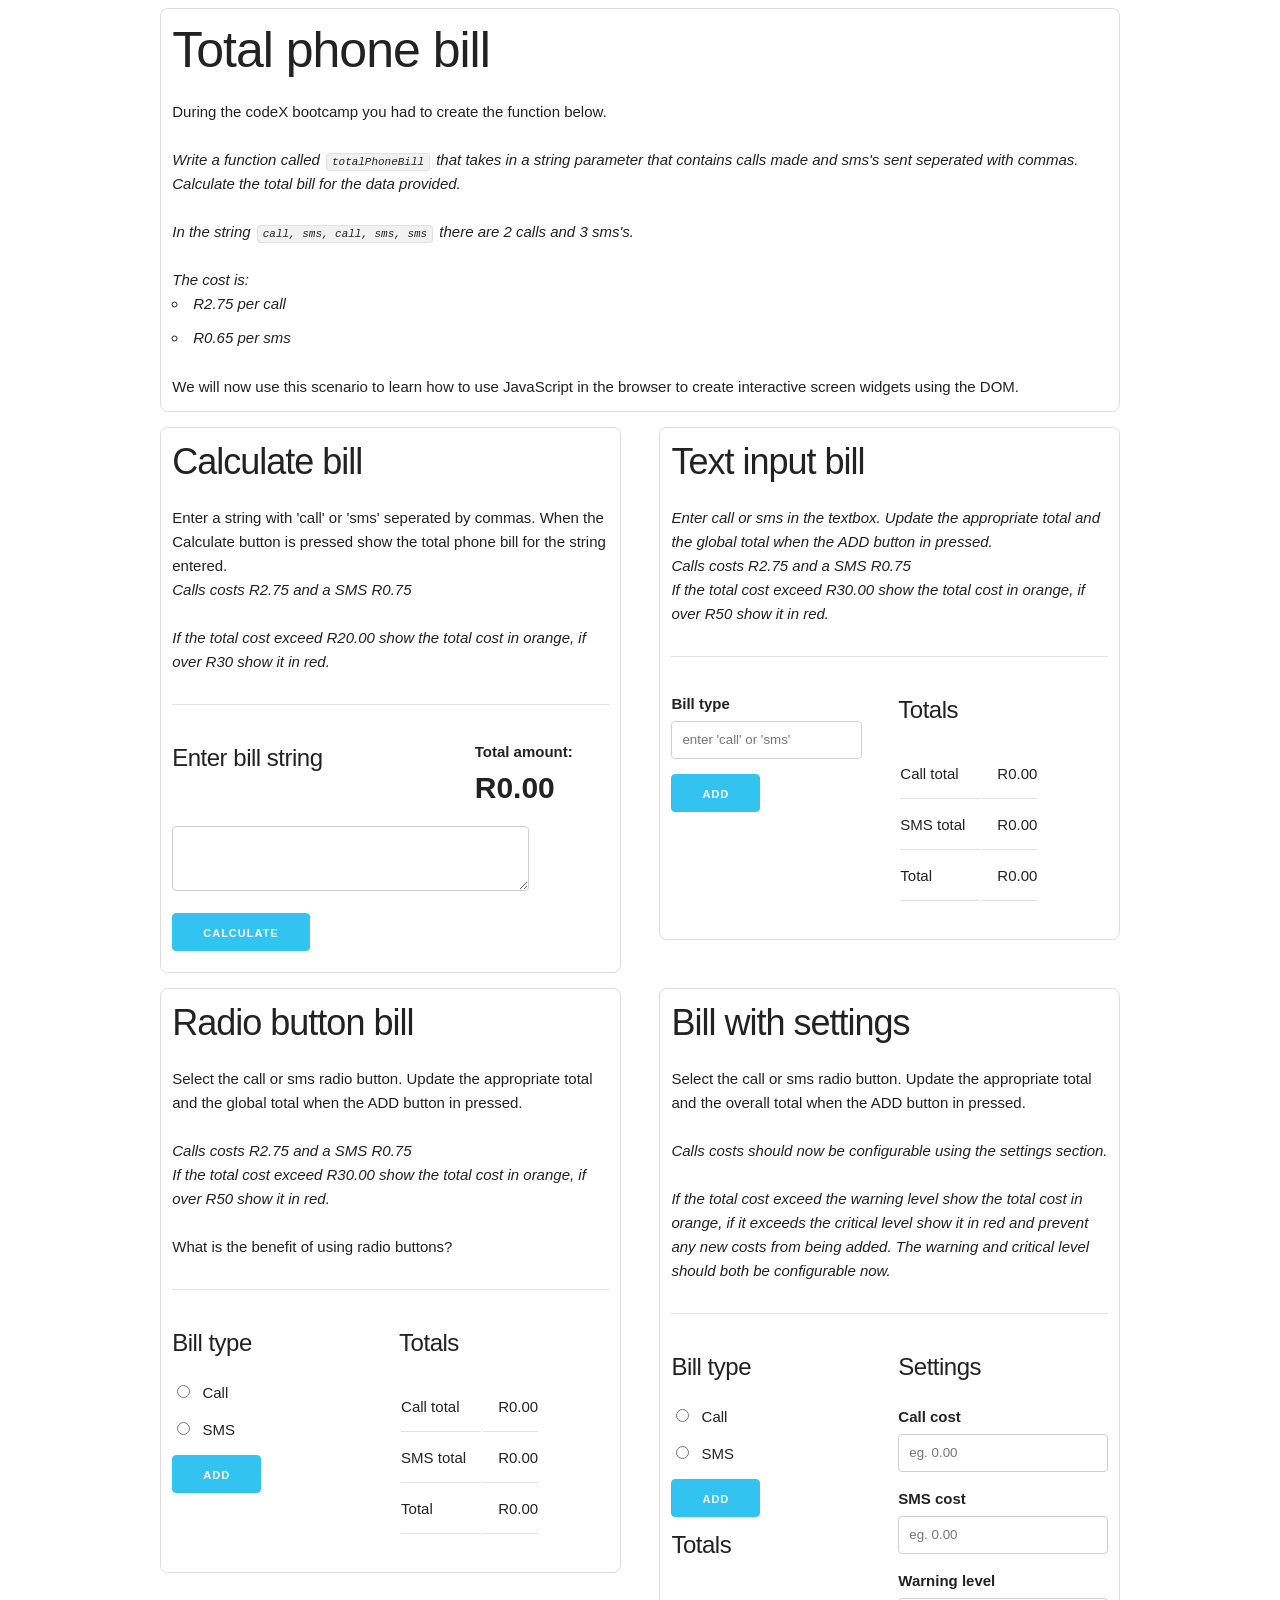
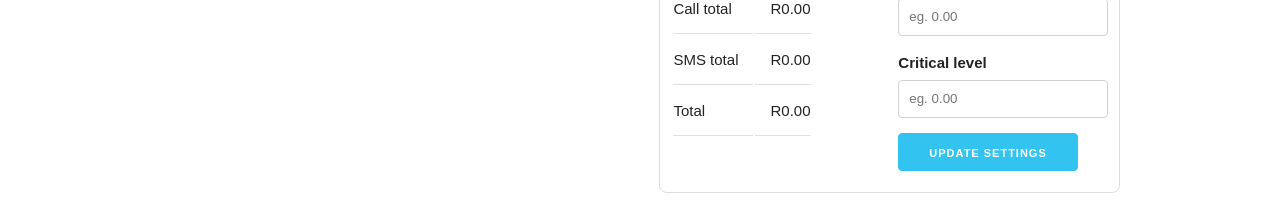
<file: index.html>
<!DOCTYPE html>
<html>

<head>
  <meta charset="utf-8">
  <title></title>
  <link rel="stylesheet" href="css/skeleton.css">
  <link rel="stylesheet" href="css/style.css">
</head>

<body>
  <div class="container">
    <div class="row">
      <div class="twelve columns box">
        <h1>Total phone bill</h1>

        <div class="">
          During the codeX bootcamp you had to create the function below.
        </div>

        <br>

        <div class="">
          <i>Write a function called <code>totalPhoneBill</code> that takes in a string parameter that contains calls
            made and sms's sent seperated with commas. Calculate the total bill for the data provided.
            <br><br>
            In the string <code>call, sms, call, sms, sms</code> there are 2 calls and 3 sms's.
            <br>
            <br>
            The cost is:
            <ul>
              <li>R2.75 per call</li>
              <li>R0.65 per sms</li>
            </ul>

          </i>
        </div>

        <div class="">
          We will now use this scenario to learn how to use JavaScript in the browser to create interactive screen
          widgets using the DOM.
        </div>
      </div>
    </div>
    <div class="row">
      <div class="six columns box">
        <h3>Calculate bill</h3>
        Enter a string with 'call' or 'sms' seperated by commas. When the Calculate button is pressed show the total
        phone bill for the string entered.

        <div class="">
          <i>Calls costs R2.75 and a SMS R0.75</i>
        </div>
        <br>
        <div class="">
          <i>If the total cost exceed R20.00 show the total cost in orange, if over R30 show it in red.</i>
        </div>

        <hr>

        <!-- billString calculateBtn billTotal -->

        <div class="row">
          <div class="eight columns">
            <h5>Enter bill string</h5>
            <textarea name="name" rows="40" cols="40" class="billString" class="billString" style="margin-top: 30px;"></textarea>
            <button class="button-primary calculateBtn" on type="button" name="button">Calculate</button>
          </div>
          <div class="four columns" style="margin-bottom: 20px;">
            <strong>Total amount:</strong>
            <span class="total ">R<span class="billTotal" style="margin-bottom: 50px;">0.00</span> </span>
          </div>
        </div>
      </div>
      <div class="six columns box">
        <h3>Text input bill</h3>

        <div class="">
          <i>Enter call or sms in the textbox. Update the appropriate total and the global total when the ADD button in
            pressed.</i>
        </div>
        <div class="">
          <i>Calls costs R2.75 and a SMS R0.75</i>
        </div>

        <div class="">
          <i>If the total cost exceed R30.00 show the total cost in orange, if over R50 show it in red.</i>
        </div>

        <hr>

        <div class="row">
          <div class="six columns">

            <label for="">Bill type</label>
            <input type="text" name="" value="" placeholder="enter 'call' or 'sms' " class="billTypeText">
            <button class="button-primary addToBillBtn" type="button" name="button">Add</button>
          </div>
          <div class="six columns">
            <h5>Totals</h5>
            <table>
              <tr>
                <td>Call total</td>
                <td>R<span class="callTotalOne">0.00</span></td>
              </tr>
              <tr>
                <td>SMS total</td>
                <td>R<span class="smsTotalOne">0.00</span></td>
              </tr>
              <tr>
                <td>Total</td>
                <td class="red">R<span class="totalOne">0.00</span></td>
              </tr>
            </table>
          </div>
        </div>
      </div>

    </div>
    <div class="row">
      <div class="six columns box">
        <h3>Radio button bill</h3>

        <div class="">
          Select the call or sms radio button. Update the appropriate total and the global total when the ADD button in
          pressed.
        </div>
        <br>
        <div class="">
          <i>Calls costs R2.75 and a SMS R0.75</i>
        </div>

        <div class="">
          <i>If the total cost exceed R30.00 show the total cost in orange, if over R50 show it in red.</i>
        </div>
        <br>
        <div class="">
          What is the benefit of using radio buttons?
        </div>

        <hr>

        <div class="row">
          <div class="six columns">
            <h5>Bill type</h5>
            <label class="">
              <input type="radio" name="billItemType" class="billItemTypeRadio" value="call">
              <span class="label-body">Call</span>
            </label>
            <label class="">
              <input type="radio" name="billItemType" class="billItemTypeRadio" value="sms">
              <span class="label-body">SMS</span>
            </label>
            <button class="button-primary radioBillAddBtn" type="button" name="button">Add</button>
          </div>
          <div class="six columns">
            <h5>Totals</h5>
            <table>
              <tr>
                <td>Call total</td>
                <td>R<span class="callTotalTwo">0.00</span></td>
              </tr>
              <tr>
                <td>SMS total</td>
                <td>R<span class="smsTotalTwo">0.00</span></td>
              </tr>
              <tr>
                <td>Total</td>
                <td class="orange">R<span class="totalTwo">0.00</span></td>
              </tr>
            </table>
          </div>
        </div>
      </div>
      <div class="six columns box">
        <h3>Bill with settings</h3>
        <div class="">
          Select the call or sms radio button. Update the appropriate total and the overall total when the ADD button in
          pressed.
        </div>
        <br>
        <div class="">
          <i>Calls costs should now be configurable using the settings section.</i>
        </div>
        <br>
        <div class="">
          <i>If the total cost exceed the warning level show the total cost in orange, if it exceeds the critical level
            show it in red and prevent any new costs from being added. The warning and critical level should both be
            configurable now.</i>
        </div>

        <hr>

        <div class="row">

          <div class="six columns">
            <h5>Bill type</h5>
            <label class="">
              <input type="radio" name="billItemTypeWithSettings" class="billItemTypeWithSettings" value="call">
              <span class="label-body">Call</span>
            </label>
            <label class="">
              <input type="radio" name="billItemTypeWithSettings" class="billItemTypeWithSettings" value="sms">
              <span class="label-body">SMS</span>
            </label>
            <button class="button-primary setting" type="button" name="button">Add</button>

            <h5>Totals</h5>
            <table>
              <tr>
                <td>Call total</td>
                <td>R<span class="callTotalSettings">0.00</span> </td>
              </tr>
              <tr>
                <td>SMS total</td>
                <td>R<span class="smsTotalSettings">0.00</span> </td>
              </tr>
              <tr>
                <td>Total</td>
                <td> R<span class="totalSettings">0.00</span> </td>
              </tr>
            </table>

          </div>
          <div class="six columns">
            <h5>Settings</h5>
            <label for="exampleEmailInput">Call cost</label>
            <input class="u-full-width callCostSetting" type="number" placeholder="eg. 0.00">
            <label for="exampleEmailInput">SMS cost</label>
            <input class="u-full-width smsCostSetting" type="number" placeholder="eg. 0.00">
            <label for="">Warning level</label>
            <input class="u-full-width warningLevelSetting " type="number" placeholder="eg. 0.00" class="warningLevel">
            <label for="">Critical level</label>
            <input class="u-full-width criticalLevelSetting" type="number" placeholder="eg. 0.00">
            <button class="button-primary updateSettings" type="button" name="button">Update settings</button>

          </div>
        </div>
      </div>
    </div>
  </div>
  
 <!-- <script src="calculatebill.fact.js" charset="utf-8">  </script> -->
 <script src="settingbill.fact.js" charset="utf-8"></script>
  <script src="js/calculate-bill.js" charset="utf-8">  </script>
  <script src="js/text-bill.js" charset="utf-8"></script>
  <script src="js/radio-bill.js" charset="utf-8"></script>
  <script src="js/settings-bill.js" charset="utf-8"></script> 

</body>

</html>
</file>
<file: css/skeleton.css>
/*
* Skeleton V2.0.4
* Copyright 2014, Dave Gamache
* www.getskeleton.com
* Free to use under the MIT license.
* http://www.opensource.org/licenses/mit-license.php
* 12/29/2014
*/


/* Table of contents
––––––––––––––––––––––––––––––––––––––––––––––––––
- Grid
- Base Styles
- Typography
- Links
- Buttons
- Forms
- Lists
- Code
- Tables
- Spacing
- Utilities
- Clearing
- Media Queries
*/


/* Grid
–––––––––––––––––––––––––––––––––––––––––––––––––– */
.container {
  position: relative;
  width: 100%;
  max-width: 960px;
  margin: 0 auto;
  padding: 0 20px;
  box-sizing: border-box; }
.column,
.columns {
  width: 100%;
  float: left;
  box-sizing: border-box; }

/* For devices larger than 400px */
@media (min-width: 400px) {
  .container {
    width: 85%;
    padding: 0; }
}

/* For devices larger than 550px */
@media (min-width: 550px) {
  .container {
    width: 80%; }
  .column,
  .columns {
    margin-left: 4%; }
  .column:first-child,
  .columns:first-child {
    margin-left: 0; }

  .one.column,
  .one.columns                    { width: 4.66666666667%; }
  .two.columns                    { width: 13.3333333333%; }
  .three.columns                  { width: 22%;            }
  .four.columns                   { width: 30.6666666667%; }
  .five.columns                   { width: 39.3333333333%; }
  .six.columns                    { width: 48%;            }
  .seven.columns                  { width: 56.6666666667%; }
  .eight.columns                  { width: 65.3333333333%; }
  .nine.columns                   { width: 74.0%;          }
  .ten.columns                    { width: 82.6666666667%; }
  .eleven.columns                 { width: 91.3333333333%; }
  .twelve.columns                 { width: 100%; margin-left: 0; }

  .one-third.column               { width: 30.6666666667%; }
  .two-thirds.column              { width: 65.3333333333%; }

  .one-half.column                { width: 48%; }

  /* Offsets */
  .offset-by-one.column,
  .offset-by-one.columns          { margin-left: 8.66666666667%; }
  .offset-by-two.column,
  .offset-by-two.columns          { margin-left: 17.3333333333%; }
  .offset-by-three.column,
  .offset-by-three.columns        { margin-left: 26%;            }
  .offset-by-four.column,
  .offset-by-four.columns         { margin-left: 34.6666666667%; }
  .offset-by-five.column,
  .offset-by-five.columns         { margin-left: 43.3333333333%; }
  .offset-by-six.column,
  .offset-by-six.columns          { margin-left: 52%;            }
  .offset-by-seven.column,
  .offset-by-seven.columns        { margin-left: 60.6666666667%; }
  .offset-by-eight.column,
  .offset-by-eight.columns        { margin-left: 69.3333333333%; }
  .offset-by-nine.column,
  .offset-by-nine.columns         { margin-left: 78.0%;          }
  .offset-by-ten.column,
  .offset-by-ten.columns          { margin-left: 86.6666666667%; }
  .offset-by-eleven.column,
  .offset-by-eleven.columns       { margin-left: 95.3333333333%; }

  .offset-by-one-third.column,
  .offset-by-one-third.columns    { margin-left: 34.6666666667%; }
  .offset-by-two-thirds.column,
  .offset-by-two-thirds.columns   { margin-left: 69.3333333333%; }

  .offset-by-one-half.column,
  .offset-by-one-half.columns     { margin-left: 52%; }

}


/* Base Styles
–––––––––––––––––––––––––––––––––––––––––––––––––– */
/* NOTE
html is set to 62.5% so that all the REM measurements throughout Skeleton
are based on 10px sizing. So basically 1.5rem = 15px :) */
html {
  font-size: 62.5%; }
body {
  font-size: 1.5em; /* currently ems cause chrome bug misinterpreting rems on body element */
  line-height: 1.6;
  font-weight: 400;
  font-family: "Raleway", "HelveticaNeue", "Helvetica Neue", Helvetica, Arial, sans-serif;
  color: #222; }


/* Typography
–––––––––––––––––––––––––––––––––––––––––––––––––– */
h1, h2, h3, h4, h5, h6 {
  margin-top: 0;
  margin-bottom: 2rem;
  font-weight: 300; }
h1 { font-size: 4.0rem; line-height: 1.2;  letter-spacing: -.1rem;}
h2 { font-size: 3.6rem; line-height: 1.25; letter-spacing: -.1rem; }
h3 { font-size: 3.0rem; line-height: 1.3;  letter-spacing: -.1rem; }
h4 { font-size: 2.4rem; line-height: 1.35; letter-spacing: -.08rem; }
h5 { font-size: 1.8rem; line-height: 1.5;  letter-spacing: -.05rem; }
h6 { font-size: 1.5rem; line-height: 1.6;  letter-spacing: 0; }

/* Larger than phablet */
@media (min-width: 550px) {
  h1 { font-size: 5.0rem; }
  h2 { font-size: 4.2rem; }
  h3 { font-size: 3.6rem; }
  h4 { font-size: 3.0rem; }
  h5 { font-size: 2.4rem; }
  h6 { font-size: 1.5rem; }
}

p {
  margin-top: 0; }


/* Links
–––––––––––––––––––––––––––––––––––––––––––––––––– */
a {
  color: #1EAEDB; }
a:hover {
  color: #0FA0CE; }


/* Buttons
–––––––––––––––––––––––––––––––––––––––––––––––––– */
.button,
button,
input[type="submit"],
input[type="reset"],
input[type="button"] {
  display: inline-block;
  height: 38px;
  padding: 0 30px;
  color: #555;
  text-align: center;
  font-size: 11px;
  font-weight: 600;
  line-height: 38px;
  letter-spacing: .1rem;
  text-transform: uppercase;
  text-decoration: none;
  white-space: nowrap;
  background-color: transparent;
  border-radius: 4px;
  border: 1px solid #bbb;
  cursor: pointer;
  box-sizing: border-box; }
.button:hover,
button:hover,
input[type="submit"]:hover,
input[type="reset"]:hover,
input[type="button"]:hover,
.button:focus,
button:focus,
input[type="submit"]:focus,
input[type="reset"]:focus,
input[type="button"]:focus {
  color: #333;
  border-color: #888;
  outline: 0; }
.button.button-primary,
button.button-primary,
input[type="submit"].button-primary,
input[type="reset"].button-primary,
input[type="button"].button-primary {
  color: #FFF;
  background-color: #33C3F0;
  border-color: #33C3F0; }
.button.button-primary:hover,
button.button-primary:hover,
input[type="submit"].button-primary:hover,
input[type="reset"].button-primary:hover,
input[type="button"].button-primary:hover,
.button.button-primary:focus,
button.button-primary:focus,
input[type="submit"].button-primary:focus,
input[type="reset"].button-primary:focus,
input[type="button"].button-primary:focus {
  color: #FFF;
  background-color: #1EAEDB;
  border-color: #1EAEDB; }


/* Forms
–––––––––––––––––––––––––––––––––––––––––––––––––– */
input[type="email"],
input[type="number"],
input[type="search"],
input[type="text"],
input[type="tel"],
input[type="url"],
input[type="password"],
textarea,
select {
  height: 38px;
  padding: 6px 10px; /* The 6px vertically centers text on FF, ignored by Webkit */
  background-color: #fff;
  border: 1px solid #D1D1D1;
  border-radius: 4px;
  box-shadow: none;
  box-sizing: border-box; }
/* Removes awkward default styles on some inputs for iOS */
input[type="email"],
input[type="number"],
input[type="search"],
input[type="text"],
input[type="tel"],
input[type="url"],
input[type="password"],
textarea {
  -webkit-appearance: none;
     -moz-appearance: none;
          appearance: none; }
textarea {
  min-height: 65px;
  padding-top: 6px;
  padding-bottom: 6px; }
input[type="email"]:focus,
input[type="number"]:focus,
input[type="search"]:focus,
input[type="text"]:focus,
input[type="tel"]:focus,
input[type="url"]:focus,
input[type="password"]:focus,
textarea:focus,
select:focus {
  border: 1px solid #33C3F0;
  outline: 0; }
label,
legend {
  display: block;
  margin-bottom: .5rem;
  font-weight: 600; }
fieldset {
  padding: 0;
  border-width: 0; }
input[type="checkbox"],
input[type="radio"] {
  display: inline; }
label > .label-body {
  display: inline-block;
  margin-left: .5rem;
  font-weight: normal; }


/* Lists
–––––––––––––––––––––––––––––––––––––––––––––––––– */
ul {
  list-style: circle inside; }
ol {
  list-style: decimal inside; }
ol, ul {
  padding-left: 0;
  margin-top: 0; }
ul ul,
ul ol,
ol ol,
ol ul {
  margin: 1.5rem 0 1.5rem 3rem;
  font-size: 90%; }
li {
  margin-bottom: 1rem; }


/* Code
–––––––––––––––––––––––––––––––––––––––––––––––––– */
code {
  padding: .2rem .5rem;
  margin: 0 .2rem;
  font-size: 90%;
  white-space: nowrap;
  background: #F1F1F1;
  border: 1px solid #E1E1E1;
  border-radius: 4px; }
pre > code {
  display: block;
  padding: 1rem 1.5rem;
  white-space: pre; }


/* Tables
–––––––––––––––––––––––––––––––––––––––––––––––––– */
th,
td {
  padding: 12px 15px;
  text-align: left;
  border-bottom: 1px solid #E1E1E1; }
th:first-child,
td:first-child {
  padding-left: 0; }
th:last-child,
td:last-child {
  padding-right: 0; }


/* Spacing
–––––––––––––––––––––––––––––––––––––––––––––––––– */
button,
.button {
  margin-bottom: 1rem; }
input,
textarea,
select,
fieldset {
  margin-bottom: 1.5rem; }
pre,
blockquote,
dl,
figure,
table,
p,
ul,
ol,
form {
  margin-bottom: 2.5rem; }


/* Utilities
–––––––––––––––––––––––––––––––––––––––––––––––––– */
.u-full-width {
  width: 100%;
  box-sizing: border-box; }
.u-max-full-width {
  max-width: 100%;
  box-sizing: border-box; }
.u-pull-right {
  float: right; }
.u-pull-left {
  float: left; }


/* Misc
–––––––––––––––––––––––––––––––––––––––––––––––––– */
hr {
  margin-top: 3rem;
  margin-bottom: 3.5rem;
  border-width: 0;
  border-top: 1px solid #E1E1E1; }


/* Clearing
–––––––––––––––––––––––––––––––––––––––––––––––––– */

/* Self Clearing Goodness */
.container:after,
.row:after,
.u-cf {
  content: "";
  display: table;
  clear: both; }


/* Media Queries
–––––––––––––––––––––––––––––––––––––––––––––––––– */
/*
Note: The best way to structure the use of media queries is to create the queries
near the relevant code. For example, if you wanted to change the styles for buttons
on small devices, paste the mobile query code up in the buttons section and style it
there.
*/


/* Larger than mobile */
@media (min-width: 400px) {}

/* Larger than phablet (also point when grid becomes active) */
@media (min-width: 550px) {}

/* Larger than tablet */
@media (min-width: 750px) {}

/* Larger than desktop */
@media (min-width: 1000px) {}

/* Larger than Desktop HD */
@media (min-width: 1200px) {}
</file>
<file: css/style.css>
.box {
  padding: 0.75em;
  border-radius : 0.5em;
  border : 1px solid #ddd;
  height: auto;
  margin-bottom: 1em;
}

.warning {
  color: orange;
  font-weight: bold;
}

.danger {
  color: crimson;
  font-weight: bold;
}


.total {
  font-weight: bold;
  font-size: 2em;
}
</file>
